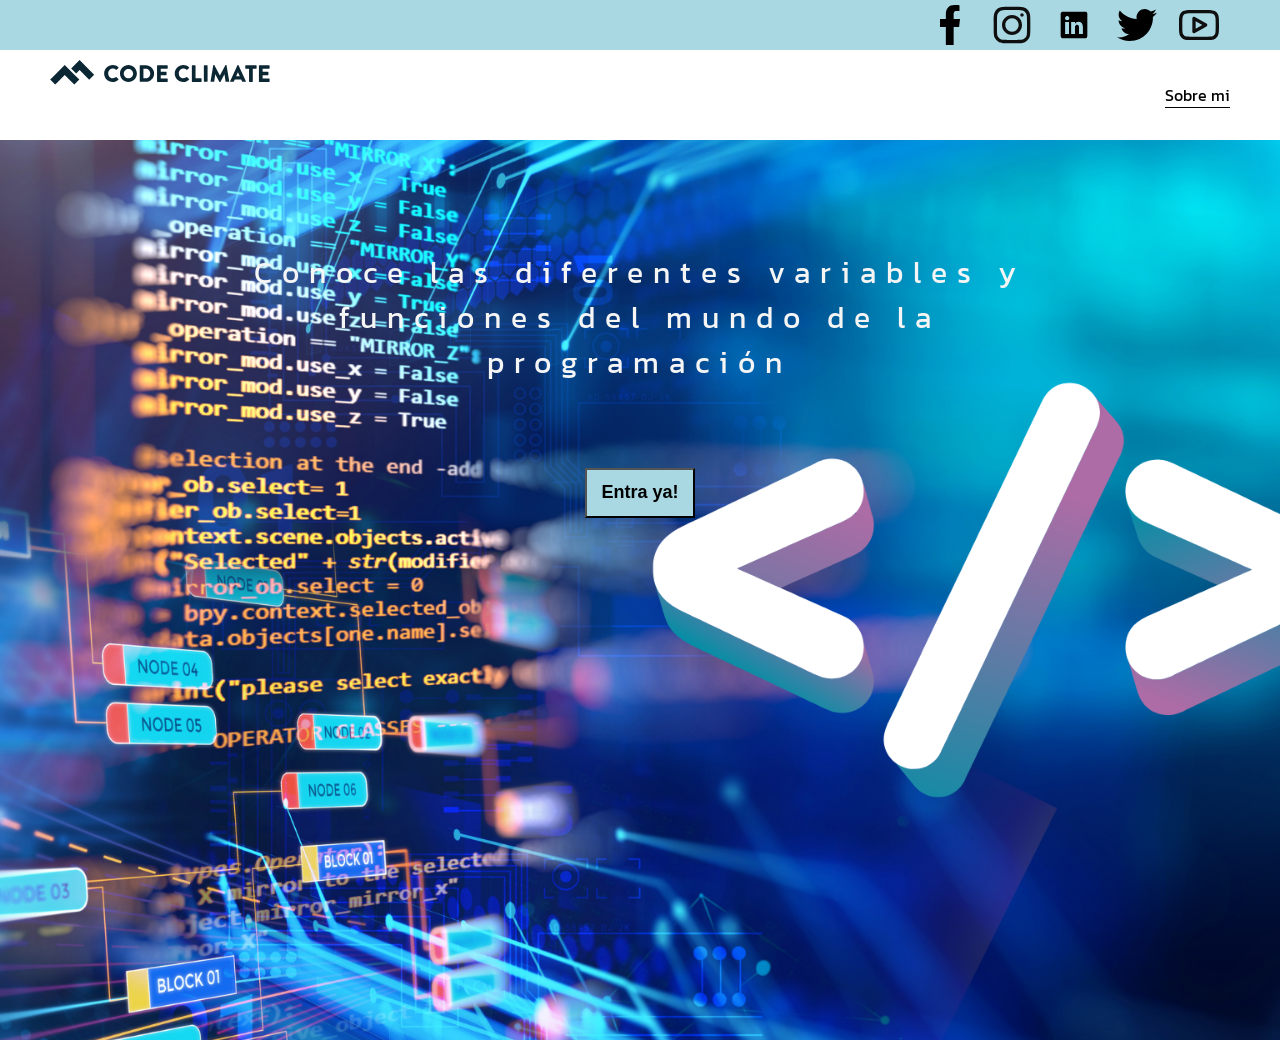
<file: Proyecto Blog Informatico/index.html>
<!DOCTYPE html>
<html lang="en">
<head>
    <meta charset="UTF-8">
    <meta name="viewport" content="width=device-width, initial-scale=1.0">
    <title>Mi Blog</title>
    <link rel="stylesheet" href="CSS/main.css">
</head>
<body class="home-body">
    <header>
        <section class="header-icons-container">
            <div class="icons">
                <img src="./assets/icons/facebook-176-svgrepo-com.svg" alt="Facebook"><span></span></a>
                <img src="./assets/icons/instagram-svgrepo-com.svg" alt="Instagram"><span></span></a>
                <img src="./assets/icons/linkedin-svgrepo-com.svg" alt="Linkedin"><span></span></a>
                <img src="./assets/icons/twitter-154-svgrepo-com.svg" alt="Twitter"><span></span></a>
                <img src="./assets/icons/youtube-svgrepo-com.svg" alt="Youtube"><span></span></a>
            </div>
        </section>
        <nav>
            <section class="nav-logo-container">
                <a href=""> <img src="assets/img/code-climate.svg" alt="Logo de mi blog"> </a>
            </section>
            <section class="profile-link">
                <a href="perfil.html">Sobre mi</a>
            </section>
        </nav>
    </header>
    <main class="home-main">
        <section>
            <p class="home-main-text">Conoce las diferentes variables y funciones del mundo de la programación</p>
            <button class="home-main-button">
                <a href="blogs.html">Entra ya!</a>
            </button>
        </section>
    </main>
</body>
</html>
</file>
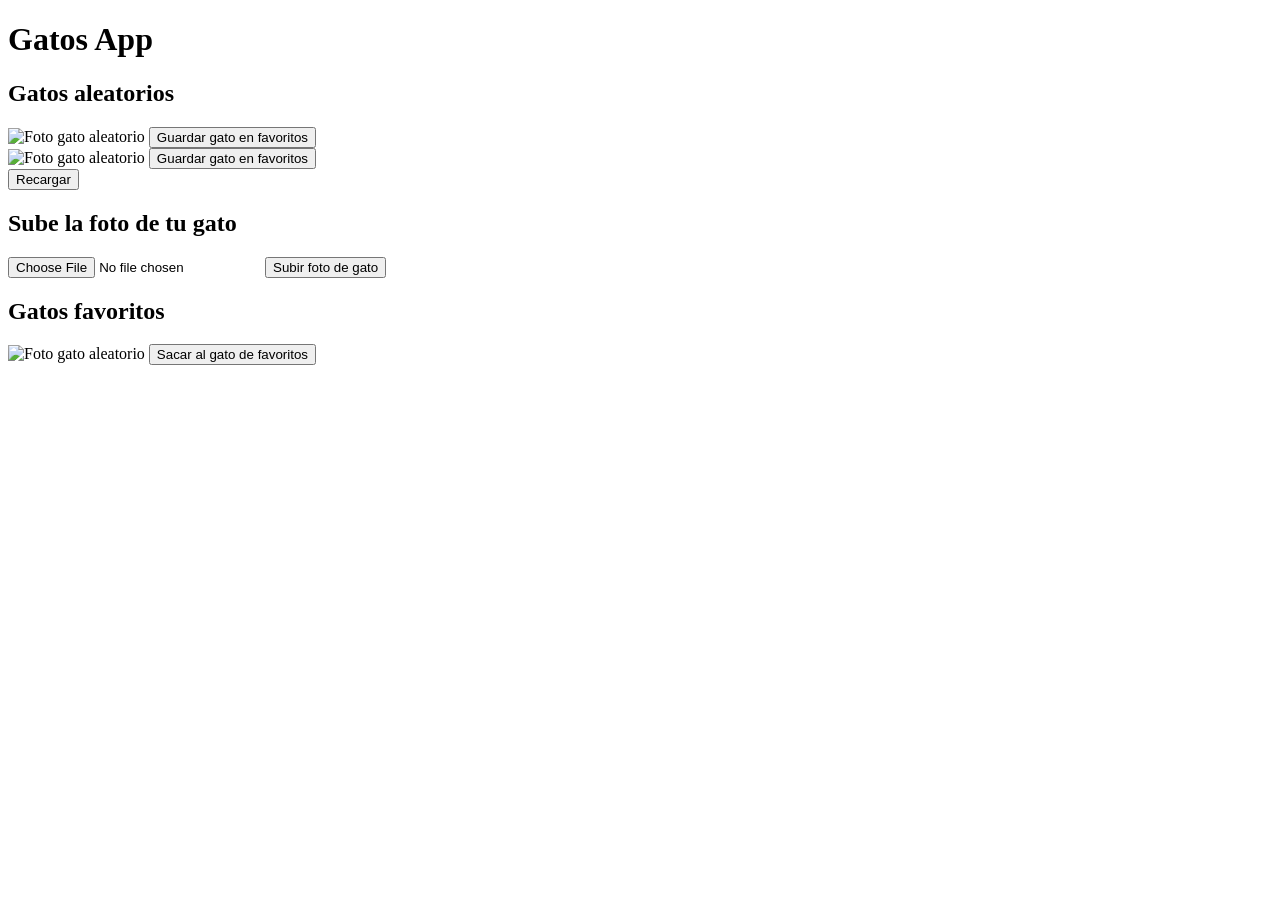
<file: Proyecto pagina gatos/index.html>
<!DOCTYPE html>
<html lang="en">
<head>
    <meta charset="UTF-8">
    <meta name="viewport" content="width=device-width, initial-scale=1.0">
    <title>Gatos aleatorios</title>
</head>
<body>
    <h1>Gatos App</h1>

    <section id="randomCats">
        <h2>Gatos aleatorios</h2>

        <span id="error"></span>

        <article>
            <img id="img1" width="150" alt="Foto gato aleatorio">
            <button id="btn1">
                Guardar gato en favoritos
            </button>
        </article>

        <article>
            <img id="img2" width="150" alt="Foto gato aleatorio">
            <button id="btn1">
                Guardar gato en favoritos
            </button>
        </article>

        <button onclick="loadRandomCats()">Recargar</button>
    </section>

    <section id="uploadingCat">
        <h2>Sube la foto de tu gato</h2>

        <form id="uploadingForm">
            <input id="file" type="file" name="file" />
            <button type="button" onclick="uploadCatPhoto()">Subir foto  de gato</button>
        </form>
    </section>

    <section id="favouriteCats">
        <h2>Gatos favoritos</h2>

        <article>
            <img id="img1" width="150" alt="Foto gato aleatorio">
            <button>Sacar al gato de favoritos</button>
        </article>
    </section>

   

    <script src="./main.js"></script>
</body>
</html>
</file>
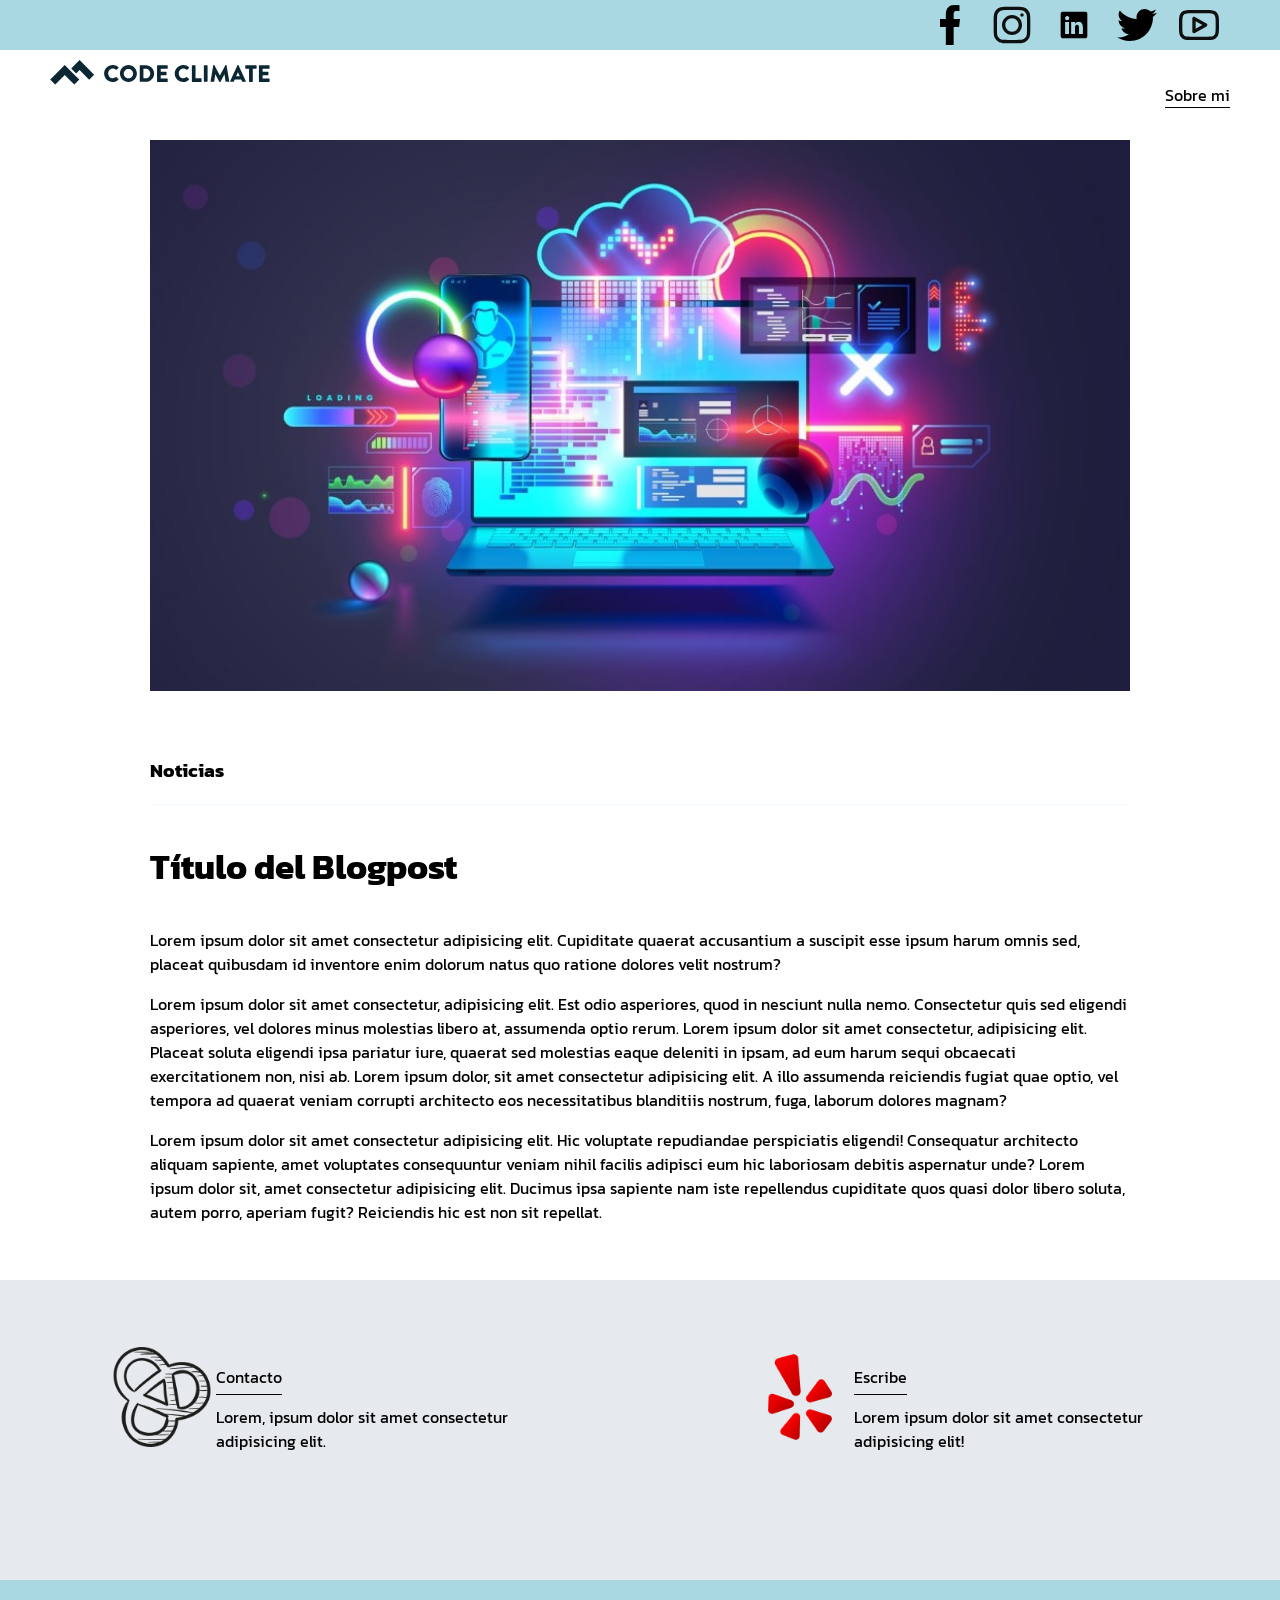
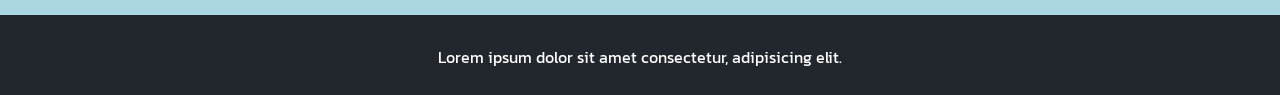
<file: Proyecto Blog Informatico/blog.html>
<!DOCTYPE html>
<html lang="en">
<head>
    <meta charset="UTF-8">
    <meta name="viewport" content="width=device-width, initial-scale=1.0">
    <title>Mi Blog</title>
    <link rel="stylesheet" href="CSS/main.css">
    <link rel="stylesheet" href="CSS/media-queries.css">
</head>
<body>
    <header>
        <section class="header-icons-container">
            <div class="icons">
                <img src="./assets/icons/facebook-176-svgrepo-com.svg" alt="Facebook"><span></span></a>
                <img src="./assets/icons/instagram-svgrepo-com.svg" alt="Instagram"><span></span></a>
                <img src="./assets/icons/linkedin-svgrepo-com.svg" alt="Linkedin"><span></span></a>
                <img src="./assets/icons/twitter-154-svgrepo-com.svg" alt="Twitter"><span></span></a>
                <img src="./assets/icons/youtube-svgrepo-com.svg" alt="Youtube"><span></span></a>
            </div>
        </section>
        <nav>
            <section class="nav-logo-container">
                <a href=""> <img src="assets/img/code-climate.svg" alt="Logo de mi blog"> </a>
            </section>
            <section class="profile-link">
                <a href="perfil.html">Sobre mi</a>
            </section>
        </nav>
    </header>
    <main>
        <section class="grid-container blogpost-img-container">
            <img src="assets/img/Post-1.jpg" alt="">
        </section>
        <section class="blogpost-main-container">
            <div class="grid-container">
                <h3>Noticias</h3>
                <article>
                    <h1>Título del Blogpost</h1>
                    <p>Lorem ipsum dolor sit amet consectetur adipisicing elit. Cupiditate quaerat accusantium a suscipit esse ipsum harum omnis sed, placeat quibusdam id inventore enim dolorum natus quo ratione dolores velit nostrum?</p>
                    <p>Lorem ipsum dolor sit amet consectetur, adipisicing elit. Est odio asperiores, quod in nesciunt nulla nemo. Consectetur quis sed eligendi asperiores, vel dolores minus molestias libero at, assumenda optio rerum. Lorem ipsum dolor sit amet consectetur, adipisicing elit. Placeat soluta eligendi ipsa pariatur iure, quaerat sed molestias eaque deleniti in ipsam, ad eum harum sequi obcaecati exercitationem non, nisi ab. Lorem ipsum dolor, sit amet consectetur adipisicing elit. A illo assumenda reiciendis fugiat quae optio, vel tempora ad quaerat veniam corrupti architecto eos necessitatibus blanditiis nostrum, fuga, laborum dolores magnam?</p>
                    <p>Lorem ipsum dolor sit amet consectetur adipisicing elit. Hic voluptate repudiandae perspiciatis eligendi! Consequatur architecto aliquam sapiente, amet voluptates consequuntur veniam nihil facilis adipisci eum hic laboriosam debitis aspernatur unde? Lorem ipsum dolor sit, amet consectetur adipisicing elit. Ducimus ipsa sapiente nam iste repellendus cupiditate quos quasi dolor libero soluta, autem porro, aperiam fugit? Reiciendis hic est non sit repellat.</p>
                </article>
            </div>
        </section>
        <section class="contact-main-container">
            <div>
                <img src="assets/img/logotipo-1.png" alt="">
                <div class="contact-left">
                    <a href="assets/img/logotipo-1.png">Contacto</a>
                    <p>Lorem, ipsum dolor sit amet consectetur adipisicing elit.</p>
                </div>
            </div>
            <div>
                <img src="assets/img/logotipo-2.png" alt="">
                <div class="contact-right">
                    <a href="">Escribe</a>
                    <p>Lorem ipsum dolor sit amet consectetur adipisicing elit!</p>
                </div> 
            </div>
        </section>
    </main>
    <footer>
        <p>Lorem ipsum dolor sit amet consectetur, adipisicing elit.</p>
    </footer>
</body>
</html>
</file>
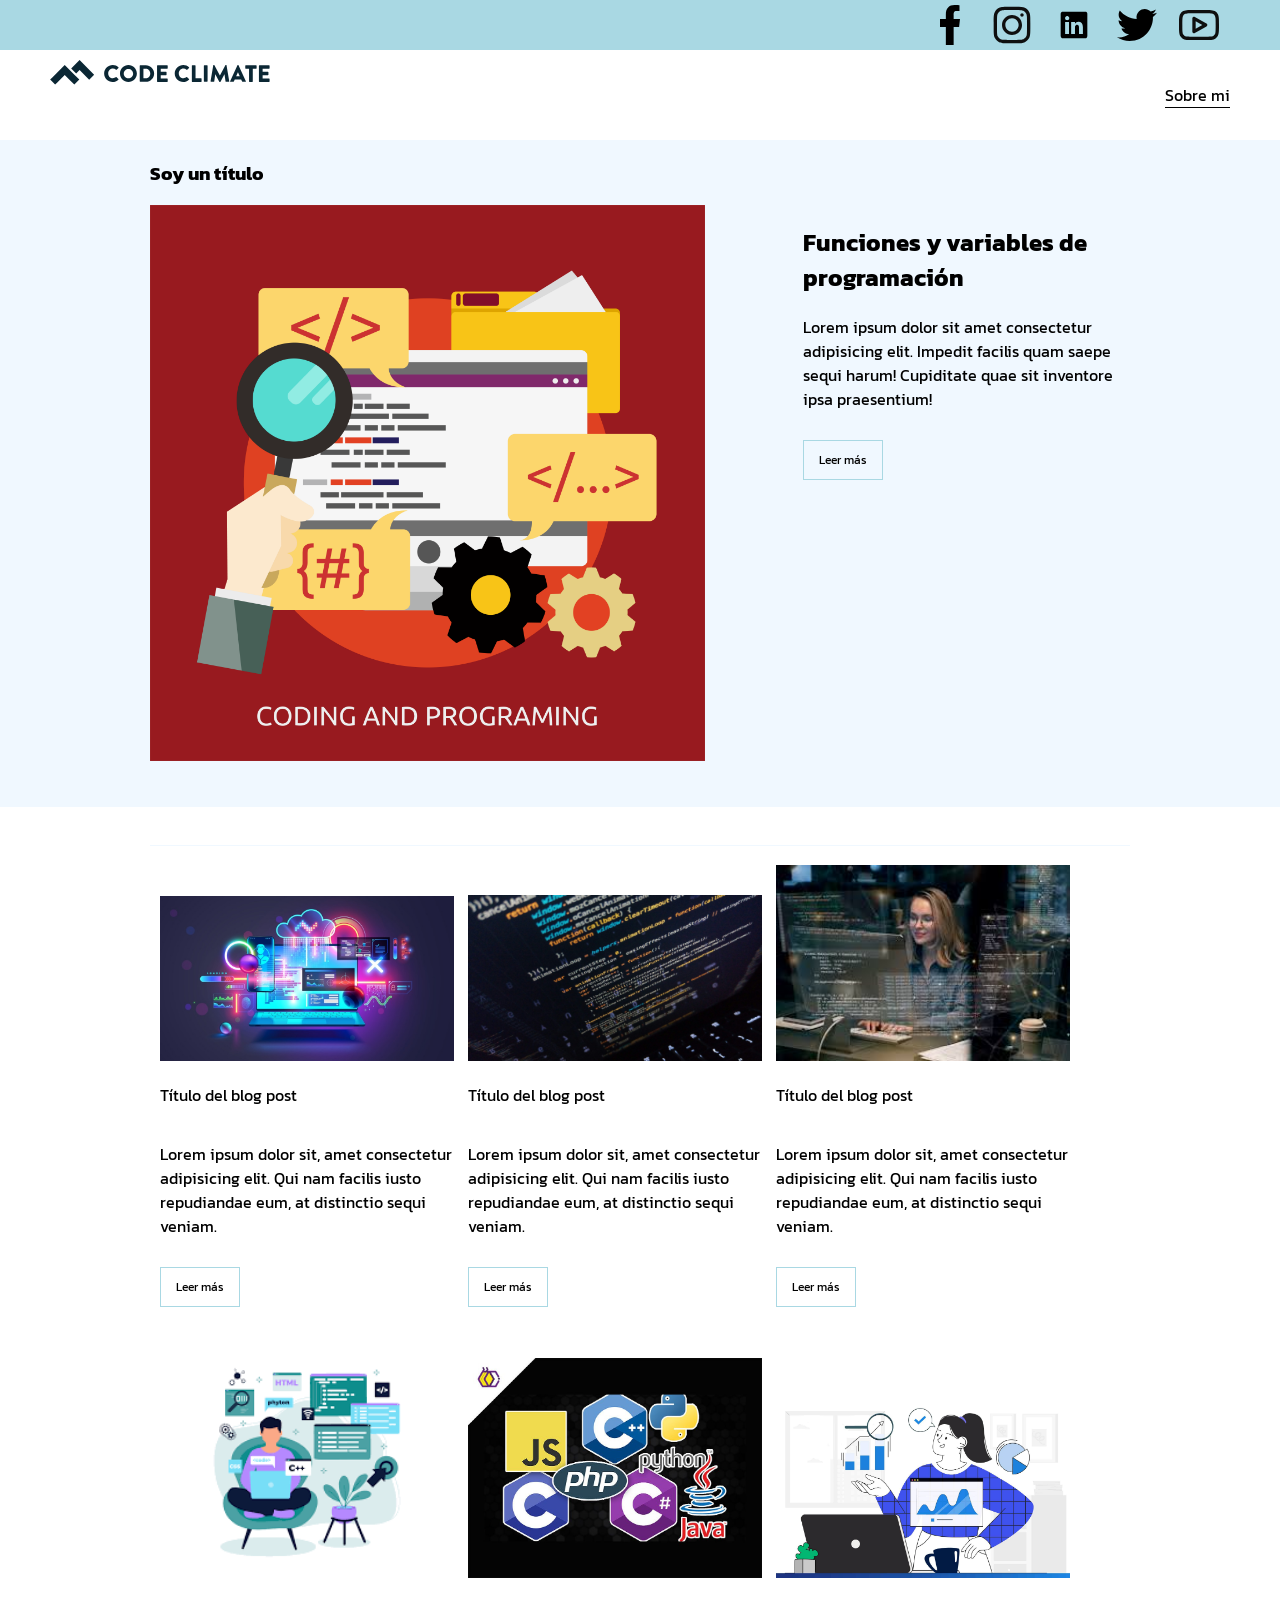
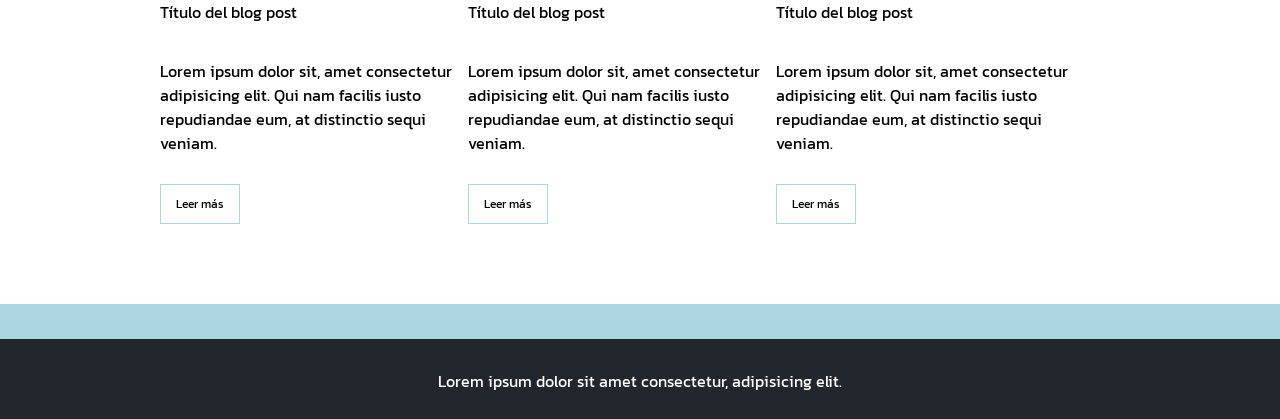
<file: Proyecto Blog Informatico/blogs.html>
<!DOCTYPE html>
<html lang="en">
<head>
    <meta charset="UTF-8">
    <meta name="viewport" content="width=device-width, initial-scale=1.0">
    <title>Mi Blog</title>
    <link rel="stylesheet" href="CSS/main.css">
    <link rel="stylesheet" href="CSS/media-queries.css">
</head>
<body>
    <header>
        <section class="header-icons-container">
            <div class="icons">
                <img src="./assets/icons/facebook-176-svgrepo-com.svg" alt="Facebook"><span></span></a>
                <img src="./assets/icons/instagram-svgrepo-com.svg" alt="Instagram"><span></span></a>
                <img src="./assets/icons/linkedin-svgrepo-com.svg" alt="Linkedin"><span></span></a>
                <img src="./assets/icons/twitter-154-svgrepo-com.svg" alt="Twitter"><span></span></a>
                <img src="./assets/icons/youtube-svgrepo-com.svg" alt="Youtube"><span></span></a>
            </div>
        </section>
        <nav>
            <section class="nav-logo-container">
                <a href=""> <img src="assets/img/code-climate.svg" alt="Logo de mi blog"> </a>
            </section>
            <section class="profile-link">
                <a href="perfil.html">Sobre mi</a>
            </section>
        </nav>
    </header>
    <main class="blogs-main">
        <section class="blogs-news-container">
            <div class="grid-container blogs-main-new">
                <h3>Soy un título</h3>
                <div class="blogs-news-img-container">
                    <img src="assets/img/main.news-img.png" alt="">
                </div>
                <div class="blogs-news-info-container">
                    <h2>Funciones y variables de programación</h2>
                    <p>Lorem ipsum dolor sit amet consectetur adipisicing elit. Impedit facilis quam saepe sequi harum! Cupiditate quae sit inventore ipsa praesentium!</p>
                    <a href="" class="blogs-button">Leer más</a>
                </div>
            </div>
        </section>
        <section class="blogs-posts-container">
            <div class="grid-container">
                <h3></h3>
                <article class="post-container">
                    <img src="assets/img/Post-1.jpg" alt="">
                    <p>Título del blog post</p>
                    <p>Lorem ipsum dolor sit, amet consectetur adipisicing elit. Qui nam facilis iusto repudiandae eum, at distinctio sequi veniam.</p>
                    <a href="blog.html" class="blogs-button">Leer más</a>
                </article>
                <article class="post-container">
                    <img src="assets/img/Post-2.jpg" alt="">
                    <p>Título del blog post</p>
                    <p>Lorem ipsum dolor sit, amet consectetur adipisicing elit. Qui nam facilis iusto repudiandae eum, at distinctio sequi veniam.</p>
                    <a href="blog.html" class="blogs-button">Leer más</a>
                </article>
                <article class="post-container">
                    <img src="assets/img/Post-3.jpg" alt="">
                    <p>Título del blog post</p>
                    <p>Lorem ipsum dolor sit, amet consectetur adipisicing elit. Qui nam facilis iusto repudiandae eum, at distinctio sequi veniam.</p>
                    <a href="blog.html" class="blogs-button">Leer más</a>
                </article>
                <article class="post-container">
                    <img src="assets/img/Post-4.png" alt="">
                    <p>Título del blog post</p>
                    <p>Lorem ipsum dolor sit, amet consectetur adipisicing elit. Qui nam facilis iusto repudiandae eum, at distinctio sequi veniam.</p>
                    <a href="blog.html" class="blogs-button">Leer más</a>
                </article>
                <article class="post-container">
                    <img src="assets/img/Post-5.jpg" alt="">
                    <p>Título del blog post</p>
                    <p>Lorem ipsum dolor sit, amet consectetur adipisicing elit. Qui nam facilis iusto repudiandae eum, at distinctio sequi veniam.</p>
                    <a href="blog.html" class="blogs-button">Leer más</a>
                </article>
                <article class="post-container">
                    <img src="assets/img/Post-6.jpg" alt="">
                    <p>Título del blog post</p>
                    <p>Lorem ipsum dolor sit, amet consectetur adipisicing elit. Qui nam facilis iusto repudiandae eum, at distinctio sequi veniam.</p>
                    <a href="blog.html" class="blogs-button">Leer más</a>
                </article>
            </div>
        </section>
    </main>
    <footer>
        <p>Lorem ipsum dolor sit amet consectetur, adipisicing elit.</p>
    </footer>
</body>
</html>
</file>
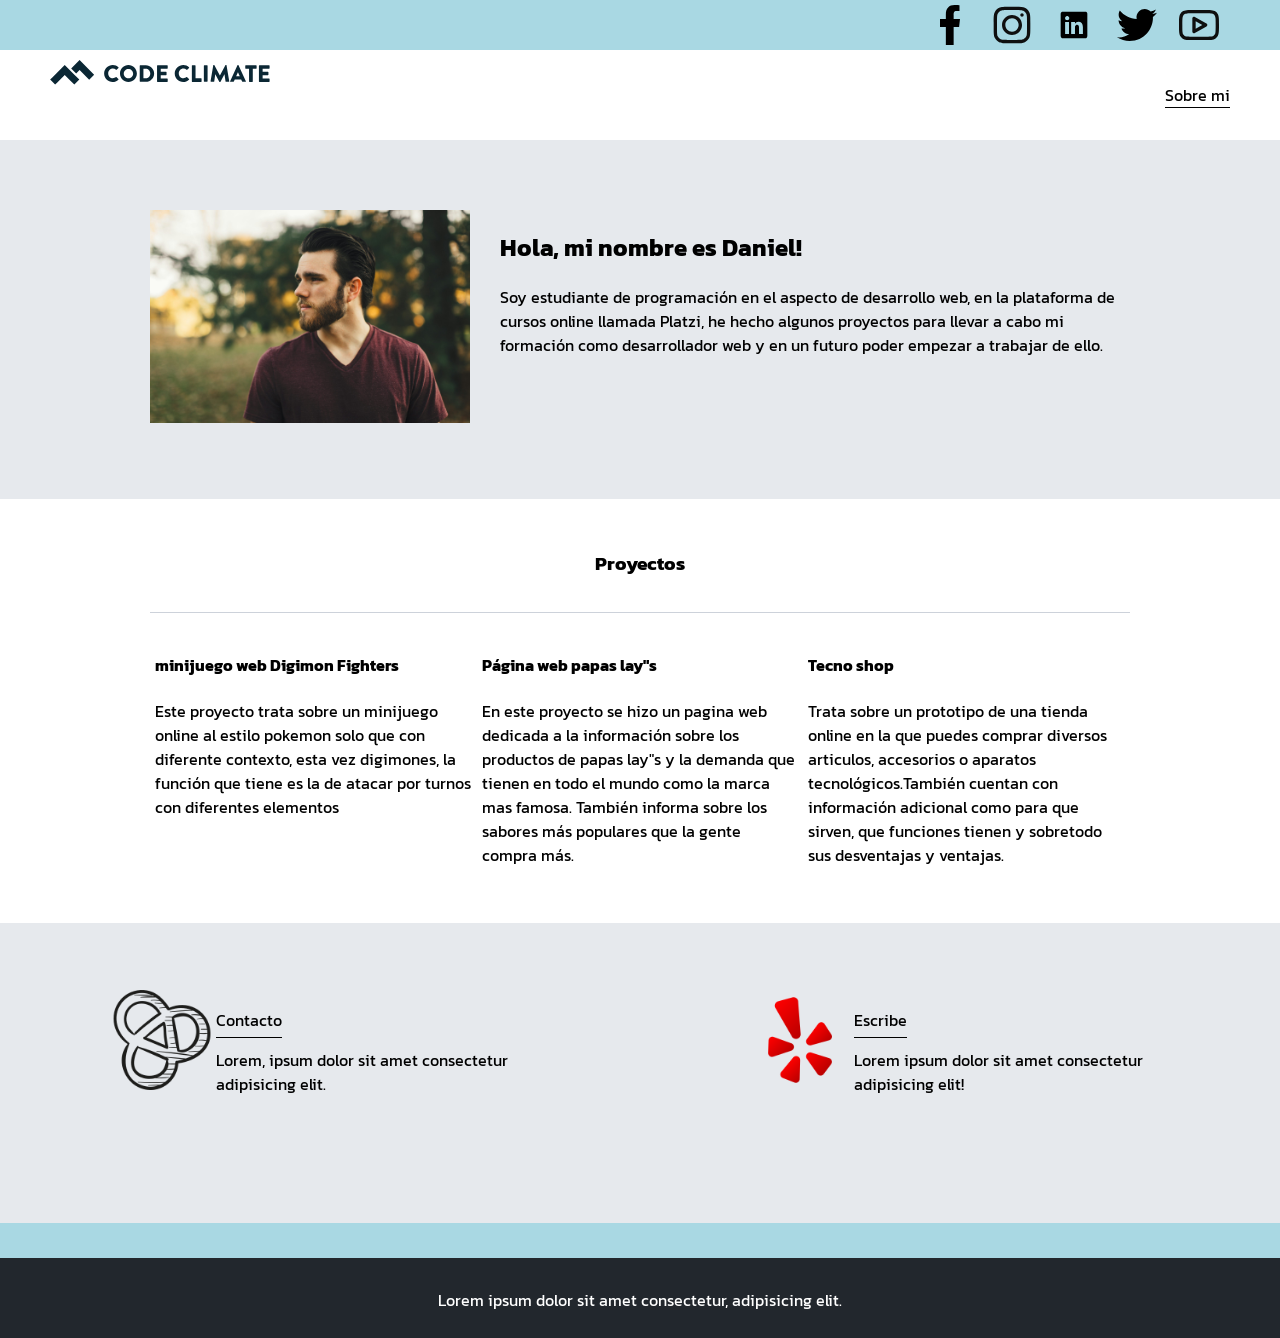
<file: Proyecto Blog Informatico/perfil.html>
<!DOCTYPE html>
<html lang="en">
<head>
    <meta charset="UTF-8">
    <meta name="viewport" content="width=device-width, initial-scale=1.0">
    <title>Mi Blog</title>
    <link rel="stylesheet" href="CSS/main.css">
    <link rel="stylesheet" href="CSS/media-queries.css">
</head>
<body>
    <header>
        <section class="header-icons-container">
            <div class="icons">
                <img src="./assets/icons/facebook-176-svgrepo-com.svg" alt="Facebook"><span></span></a>
                <img src="./assets/icons/instagram-svgrepo-com.svg" alt="Instagram"><span></span></a>
                <img src="./assets/icons/linkedin-svgrepo-com.svg" alt="Linkedin"><span></span></a>
                <img src="./assets/icons/twitter-154-svgrepo-com.svg" alt="Twitter"><span></span></a>
                <img src="./assets/icons/youtube-svgrepo-com.svg" alt="Youtube"><span></span></a>
            </div>
        </section>
        <nav>
            <section class="nav-logo-container">
                <a href=""> <img src="assets/img/code-climate.svg" alt="Logo de mi blog"> </a>
            </section>
            <section class="profile-link">
                <a href="perfil.html">Sobre mi</a>
            </section>
        </nav>
    </header>
    <main>
        <section class="profile-main-container">
            <div class="grid-container profile-container">
                <div>
                    <img src="assets/img/profile-picture.jpg" alt="">
                </div>
                <div>
                    <h2>Hola, mi nombre es Daniel!</h2>
                    <p>Soy estudiante de programación en el aspecto de desarrollo web, en la plataforma de cursos online llamada Platzi, he hecho algunos proyectos para llevar a cabo mi formación como desarrollador web y en un futuro poder empezar a trabajar de ello.</p>
                </div>
            </div>
        </section>
        <section class="profile-main-proyects">
            <div class="grid-container">
                <h3>Proyectos</h3>
                <div class="proyects-main-container">
                    <article class="proyect-container">
                        <h4>minijuego web Digimon Fighters</h4>
                        <p>Este proyecto trata sobre un minijuego online al estilo pokemon solo que con diferente contexto, esta vez digimones, la función que tiene es la de atacar por turnos con diferentes elementos</p>
                    </article>
                    <article class="proyect-container">
                        <h4>Página web papas lay"s</h4>
                        <p>En este proyecto se hizo un pagina web dedicada a la información sobre los productos de papas lay"s y la demanda que tienen en todo el mundo como la marca mas famosa. También informa sobre los sabores más populares que la gente compra más.</p>
                    </article>
                    <article class="proyect-container">
                        <h4>Tecno shop</h4>
                        <p>Trata sobre un prototipo de una tienda online en la que puedes comprar diversos articulos, accesorios o aparatos tecnológicos.También cuentan con información adicional como para que sirven, que funciones tienen y sobretodo sus desventajas y ventajas.</p>
                    </article>
                </div>
            </div>
        </section>
        <section class="contact-main-container">
            <div>
                <img src="assets/img/logotipo-1.png" alt="">
                <div class="contact-left">
                    <a href="assets/img/logotipo-1.png">Contacto</a>
                    <p>Lorem, ipsum dolor sit amet consectetur adipisicing elit.</p>
                </div>
            </div>
            <div>
                <img src="assets/img/logotipo-2.png" alt="">
                <div class="contact-right">
                    <a href="">Escribe</a>
                    <p>Lorem ipsum dolor sit amet consectetur adipisicing elit!</p>
                </div> 
            </div>
        </section>
    </main>
    <footer>
        <p>Lorem ipsum dolor sit amet consectetur, adipisicing elit.</p>
    </footer>
</body>
</html>
</file>
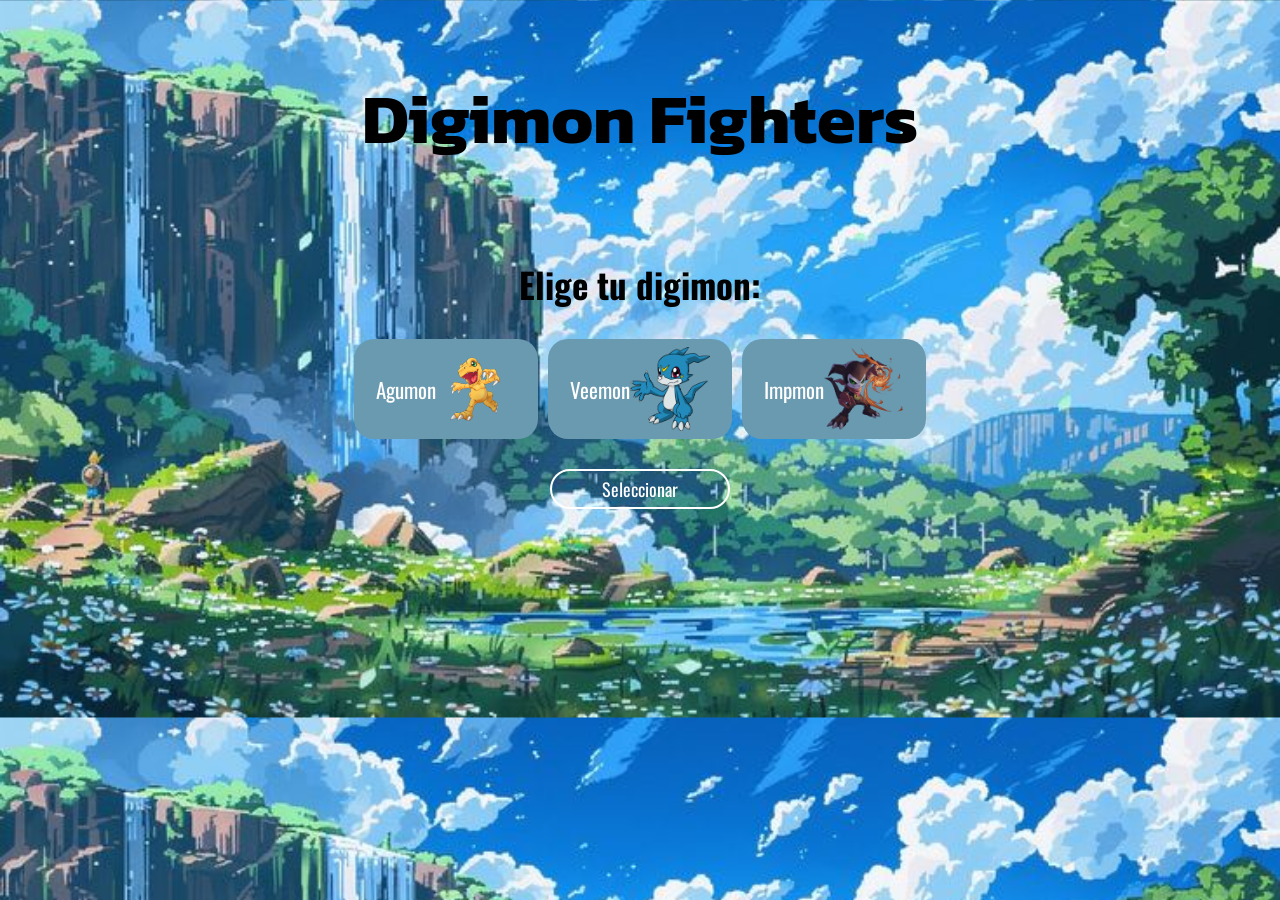
<file: Proyecto juego digimon/DIGIMON FIGHTERS/DIGIMON FIGTERS.html>
<!DOCTYPE html>
<html>
    <head>
        <meta charset="utf-8" />
        <title>DIGIMON FIGHTERS!</title>
        <link rel="stylesheet" href="./Styles.css">
        <meta name="viewport" content="width=device-width, initial-scale=1.0">
    </head>
    <body>
        
        <section id="seleccionar-digimon">
            <h1 class="titulo">Digimon Fighters</h1>

            <h2 class="subtitulo">Elige tu digimon:</h2>

            <div id= "contenedorTarjetas" class="tarjetas">
               
            </div>

            <button id="boton-digimon">Seleccionar</button>
        </section>

        <section id="ver-mapa">
            <h2 class="subtitulo">Recorre el mapa con tu digimon</h2>
            <canvas id="mapa"></canvas>
            <button onmouseup="detenerMovimiento()" onmousedown="moverArriba()">Arriba</button>
            <div>
                <button onmouseup="detenerMovimiento()" onmousedown="moverIzquierda()">Izquierda</button>
                <button onmouseup="detenerMovimiento()" onmousedown="moverAbajo()">Abajo</button>
                <button onmouseup="detenerMovimiento()" onmousedown="moverDerecha()">Derecha</button>
            </div>
        </section>

        <section id="seleccionar-ataque">
            <h1 class="titulo">Digimon Fighters!</h1>

            <h2 class="subtitulo">Elige tu ataque:</h2>

            <div id="contenedorAtaques" class="tarjetas-ataque">
                
            </div>

                <div id="mensajes">
                    <p id="resultado">Mucha suerte</p>

                    <section id="reiniciar">
                        <button id="boton-reiniciar">Reiniciar</button>
                    </section>
                </div>

                <div class="ataques">
                <div class="ataques-jugador">
                    <p id="vidas-jugador">0</p>
                    <p id="digimon-jugador"></p>
                    <div id="ataques-del-jugador"></div>
                </div>
                <div class="ataques-enemigo">
                    <p id="vidas-enemigo">0</p>
                    <p id="digimon-enemigo"></p>
                    <div id="ataques-del-enemigo"></div>
                </div>
                <div>
            </div>
        </section>
        <script src="./js/DIGIMON FIGHTERS.js"></script>
    </body>
</html>
</file>
<file: Proyecto Blog Informatico/CSS/main.css>
@import url('https://fonts.googleapis.com/css2?family=Kanit:ital,wght@0,100;0,200;0,300;0,400;0,500;0,600;0,700;0,800;0,900;1,100;1,200;1,300;1,400;1,500;1,600;1,700;1,800;1,900&family=Noto+Sans:ital,wght@0,100..900;1,100..900&family=Oswald:wght@200..700&family=Playfair+Display:ital,wght@0,400..900;1,400..900&family=Titillium+Web:ital,wght@0,200;0,300;0,400;0,600;0,700;0,900;1,200;1,300;1,400;1,600;1,700&display=swap');

body {
    font-family: "kanit", sans-serif;
    margin: 0;
    padding: 0;
}
a {
    text-decoration: none;
    display: inline;
    color: black;
}
.home-body {
    position: fixed;
    top: 0;
    bottom: 0;
    left: 0;
    right: 0;
}
.grid-container {
    max-width: 980px;
    margin: auto;
}

header {
    width: 100%;
    height: 140px;
    display: grid;
    grid-template-rows: 1fr 1fr;
}
header .header-icons-container {
    width: 100%;
    height: 50px;
    display: grid;
    background-color: #a9d8e3;
}
header .header-icons-container .icons {
    width: 300px;
    height: auto;
    display: flex;
    justify-items: flex-end;
    align-items: center;
    justify-content: space-between;
    justify-self: end;
    margin-right: 50px;
}
.icons {
    width: 50px;
    height: 50px;
}

.icons img {
    width: 40px;
    height: auto;
}

nav {
    display: grid;
    grid-template-columns: 1fr 1fr;
    height: 90px;
}
nav .nav-logo-container {
    margin-left: 50px;
}
nav .nav-logo-container img {
    width: 220px;
    margin-top: 10px;
}
nav .profile-link {
    display: flex;
    align-items: center;
    justify-content: flex-end;
    margin-right: 50px;
}
nav .profile-link a {
    color: black;
    border-bottom: 1px solid black;
}

.home-main {
    display: grid;
    grid-template-columns: 1fr 4fr 1fr;
    height: 100%;
    background-image: url("../assets/img/imagen fondo.png");
    background-position: center;
    background-repeat: no-repeat;
    background-size: cover;
    background-image: 50px;
}
.home-main section {
    display: grid;
    grid-column: 2;
    justify-items: center;
    height: 350px;
    margin-top: 80px;
}
.home-main-text {
    font-family: "kanit", sans-serif;
    font-size: 30px;
    font-weight: 700px;
    letter-spacing: 10px;
    color: black;
    text-align: center;
    color: whitesmoke;
}
.home-main-button {
    width: 110px;
    height: 50px;
    background: #a9d8e3;
    display: grid;
    align-items: center;
}
.home-main-button a {
    font-weight: 700;
    font-size: 18px;
}

.blogs-main {
    display: grid;   
}
.blogs-news-container {
    background-color: aliceblue;
    padding: 0 50px 40px;
}
.blogs-main-new {
    display: grid;
    grid-template-columns: 2fr 1fr;
    grid-template-rows: 2fr;
}
.blogs-news-img-container {
    grid-column: 1;
}
.blogs-news-img-container img {
    width: 85%;
}
.blogs-news-info-container {
    grid-column: 2;
}
.blogs-news-info-container p {
    margin-bottom: 35px;
}
.blogs-posts-container {
    padding: 0 50px 40px;
}
.blogs-posts-container h3 {
    border-bottom: 1px solid aliceblue;
    padding-bottom: 20px;
    text-align: center;
}
.blogs-button {
    border: 1px solid #a9d8e3;
    padding: 10px 15px;
    font-size: 12px;
}
.blogs-posts-container .post-container {
    display: inline-block;
    padding-left: 10px;
    max-width: 30%;
    margin-bottom: 50px;
}
.blogs-posts-container .post-container p {
    margin-bottom: 35px;
}
.blogs-posts-container .post-container img {
    width: 100%;
}
footer {
    width: 100%;
    height: 80px;
    background-color: #22272d;
    border-top: 35px solid #a9d8e3;
    text-align: center;
}
footer p {
    color: white;
    margin-top: 30px;
}

.blogpost-img-container {
    padding: 0 50px 40px;
}
.blogpost-img-container img {
    width: 100%;
}
.blogpost-main-container {
    padding: 0 50px 40px;
}
.blogpost-main-container h3 {
    border-bottom: 1px solid aliceblue;
    padding-bottom: 20px;
}
.blogpost-main-container article h1 {
    font-size: 35px;
}

.contact-main-container {
    width: 100%;
    min-height: 250px;
    background-color: #e6e9ed;
    text-align: center;
    padding-bottom: 50px;
}
.contact-main-container div {
    display: inline-block;
    width: 49.5%;
    height: 100%;
}
.contact-main-container div a {
    border-bottom: 1px solid black;
    padding-bottom: 5px;
}
.contact-main-container .contact-left, .contact-right {
    text-align: initial;
    margin-top: 85px;
}
.contact-main-container img {
    width: 100px;
}

.profile-main-container {
    padding: 70px 40px;
    background-color: #e6e9ed;
    margin-bottom: 50px;
}
.profile-main-container img {
    width: 320px;
    margin-right: 30px;
}
.profile-main-container .profile-container {
    display: flex;
}
.profile-main-proyects {
    padding: 0 50px 40px;
}
.profile-main-proyects h3 {
    border-bottom: 1px solid #cdd2da;
    padding-bottom: 35px;
    text-align: center;
}
.proyects-main-container {
    display: grid;
    grid-template-columns: 1fr 1fr 1fr;
}
.proyect-container {
    padding: 0 5px;
}
</file>
<file: Proyecto Blog Informatico/CSS/media-queries.css>
@media (max-width: 900px) {
    .blogs-main-new {
        grid-template-columns: 1fr;
        grid-template-rows: 3fr;
    }
    .blogs-news-img-container {
        grid-row: 2;
    }
    .blogs-news-info-container {
        grid-column: 1;
        grid-row: 3;
    }
    .blogs-posts-container .post-container {
        max-width: 45%;
    }
    .proyects-main-container {
        grid-template-columns: 1fr 1fr;
        grid-template-rows: 2fr;
    }
    .profile-main-container .profile-container {
        display: block;
    }
}

@media (max-width: 600px) {
    .blogs-posts-container .post-container {
        max-width: 95%;
    }
}
</file>
<file: Proyecto juego digimon/DIGIMON FIGHTERS/Styles.css>
@import url('https://fonts.googleapis.com/css2?family=Kanit:ital,wght@0,100;0,200;0,300;0,400;0,500;0,600;0,700;0,800;0,900;1,100;1,200;1,300;1,400;1,500;1,600;1,700;1,800;1,900&family=Oswald:wght@200..700&display=swap');

body {
  font-family: "Oswald", sans-serif;
  background-size: cover;
  background-image: url(./assets/Indie\ Game\ Background.jpeg)
}

#seleccionar-digimon {
  display: flex;
  flex-direction: column;
  justify-content: center;
  align-items: center;
}

.titulo {
  color: black;
  font-size: 70px;
  font-family: "Kanit", sans-serif;
}

.subtitulo {
  font-size: 35px;
}

.tarjetas, .tarjetas-ataques {
  display: flex;
  gap: 10px;
  font-size: 21px;
}

.tarjeta-de-digimon-fighters {
  width: 184px;
  height: 100px;
  background: #6A9AB0;
  padding: 10px;
  box-sizing: border-box;
  border-radius: 20px;
  display: flex;
  justify-content: center;
  align-items: center;
  color: white;
}

.tarjeta-de-digimon-fighters img {
  width: 80px;
}

#boton-digimon {
  width: 180px;
  height: 40px;
  border-radius: 20px;
  background: transparent;
  border: 2px solid white;
  color: white;
  font-family: "Oswald", sans-serif;
  font-size: 18px;
  margin-top: 30px;
}

input {
  display: none;
}

input:checked + label {
  background-color: #7AB2D3;
}

#seleccionar-ataque {
  display: flex;
  flex-direction: column;
  align-items: center;
}

.boton-de-ataque {
  background-color: #6A9AB0;
  padding: 12px;
  box-sizing: border-box;
  border-radius: 20px;
  border-color: transparent;
  width: 80px;
  color: white;
  font-family: "Oswald", sans-serif;
  font-size: 20px;
}

#mensajes {
  width: 280px;
  background: #CBDCEB;
  padding: 20px;
  margin-top: 20px;
  border-radius: 20px;
  display: flex;
  align-items: center;
  flex-direction: column;
  font-size: 20px;
}

#boton-reiniciar {
  border: none;
  color: black;
  font-family: "Oswald", sans-serif;
  font-size: 20px;
}

.ataques {
  display: grid;
  grid-template-columns: 100px 100px;
  color: white;
}

#vidas-jugador, #vidas-enemigo {
  font-size: 32px;
  margin-bottom: 0;
}

.ataques-jugador, .ataques-enemigo {
  display: flex;
  flex-direction: column;
  align-items: center;  
}

#ver-mapa {
  flex-direction: column;
  align-items: center;
  justify-content: center;
}

#ver-mapa button {
  width: 80px;
  height: 40px;
  border-radius: 20px;
  background: transparent;
  border: 2px solid white;
  color: white;
  font-family: "Oswald", sans-serif;
  font-size: 18px;
  margin: 10px 0;
}

@media (max-width: 560px) {
  .tarjetas, .tarjetas-ataques {
    flex-direction: column;
  }
}

@media (max-width: 300px) {
  #vermapa div {
    display: flex;
    align-items: center;
    flex-direction: column;
  }
}
</file>
